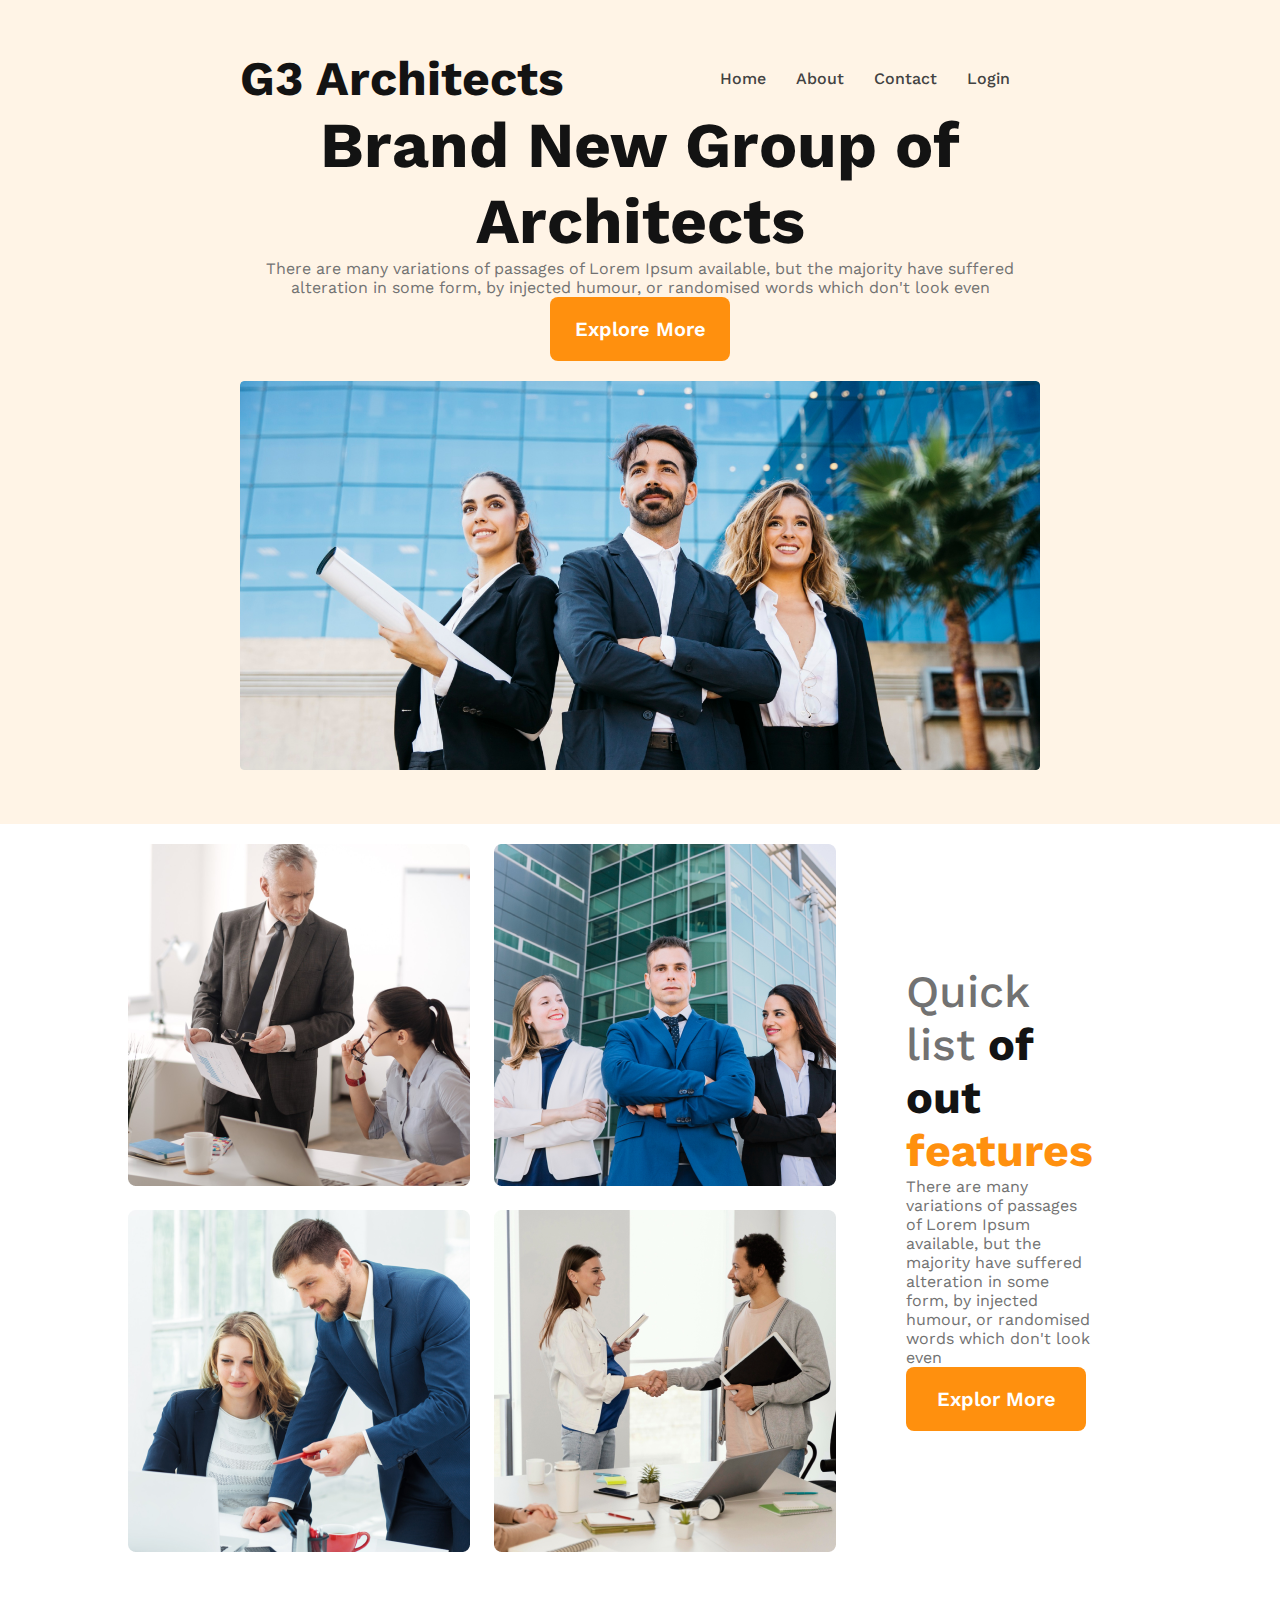
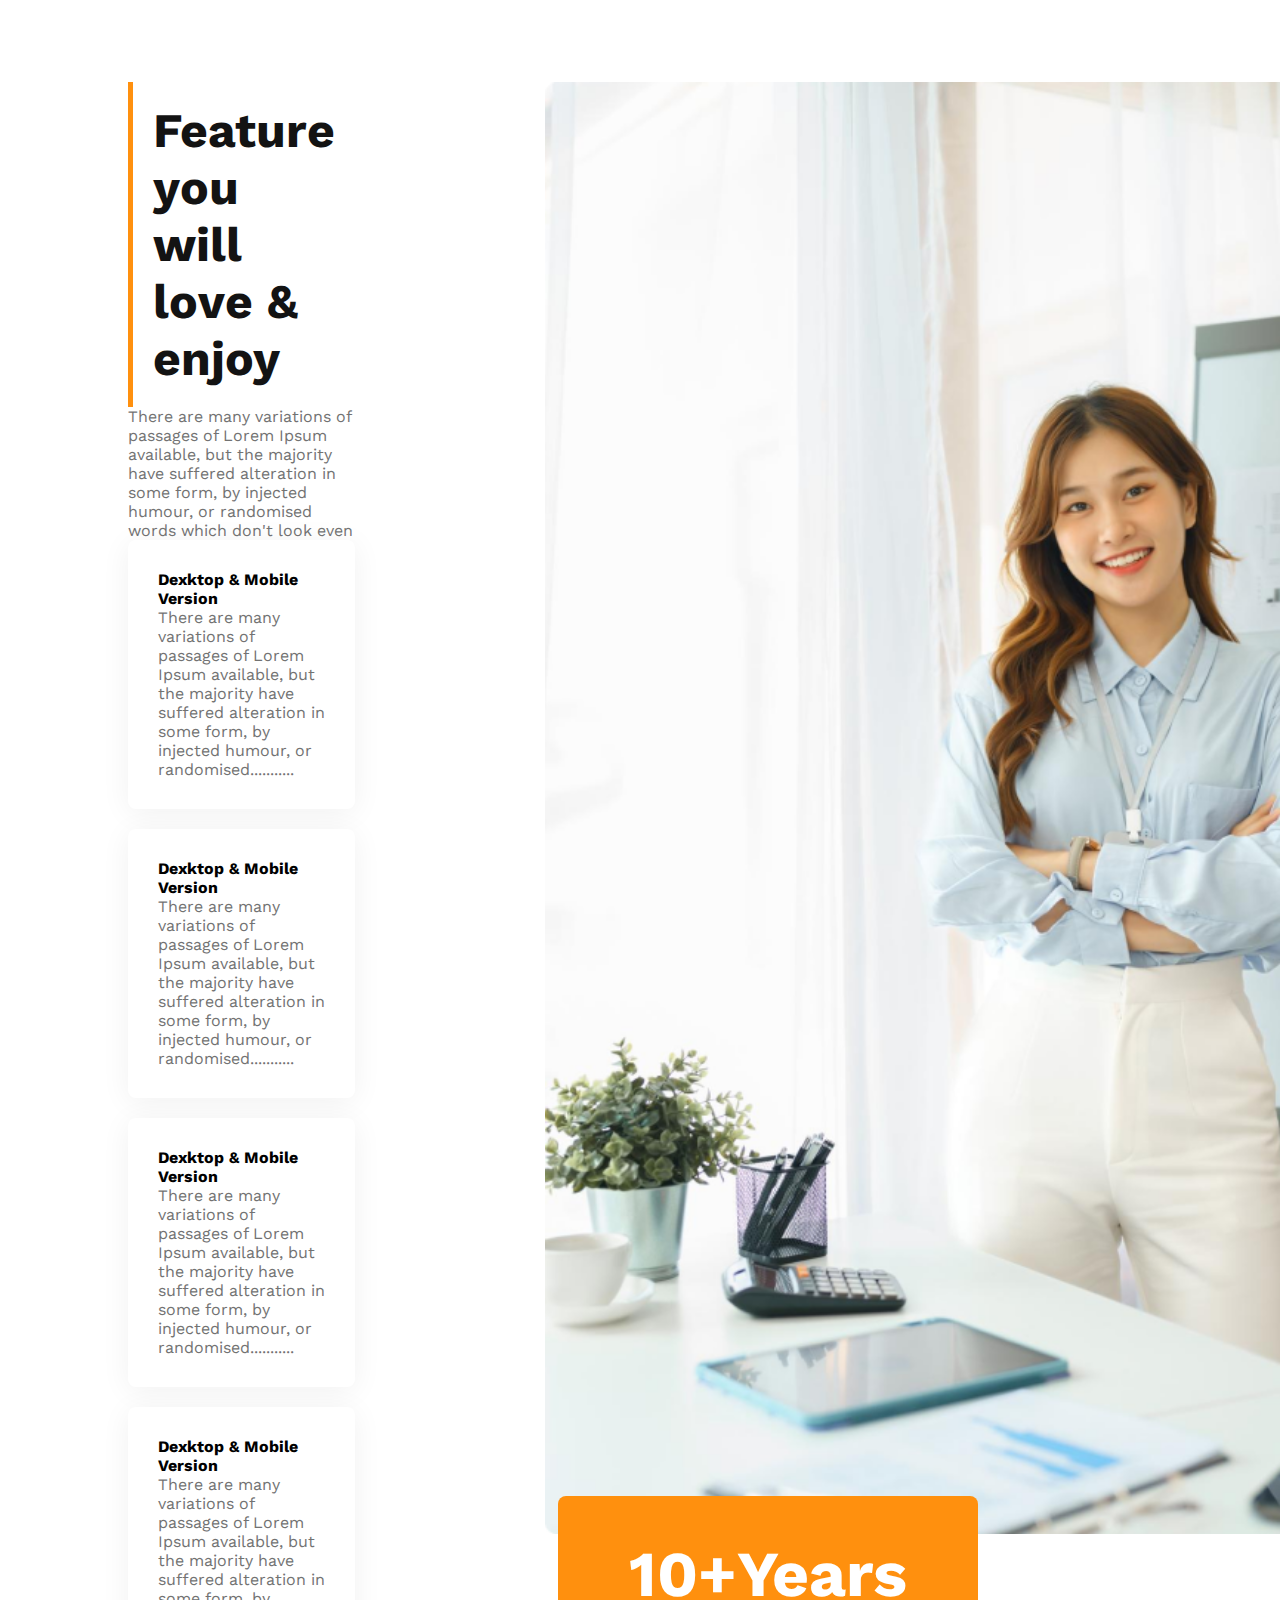
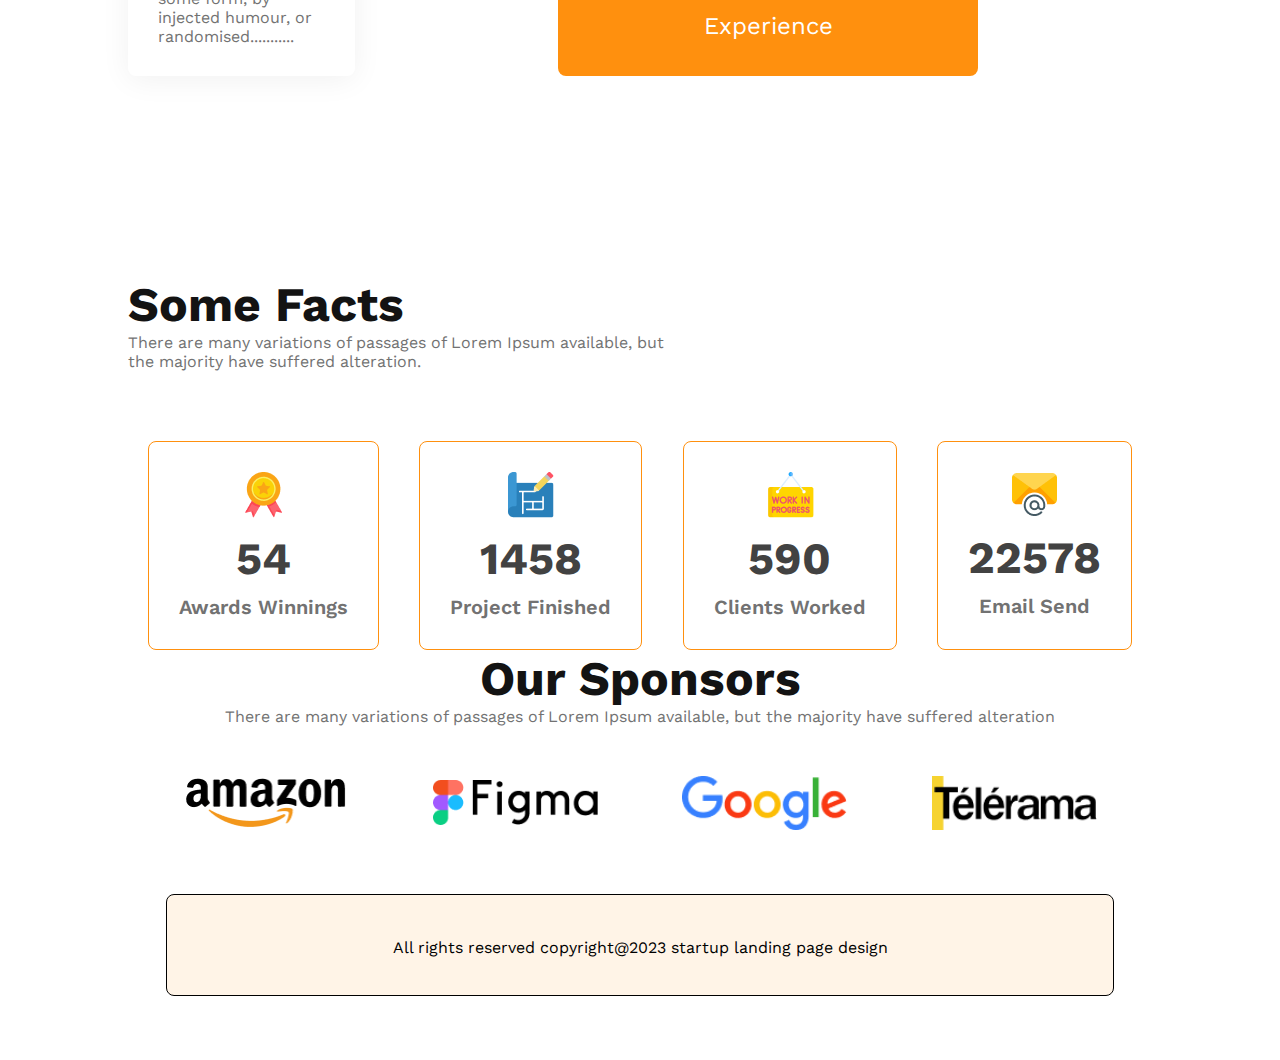
<file: images/index.html>
<!DOCTYPE html>
<html lang="en">
<head>
  <link rel="stylesheet" href="style.css">

  <meta charset="UTF-8">
  <meta name="viewport" content="width=device-width, initial-scale=1.0">
  <title>sss </title>
</head>
<body>
  <!-- header start  -->
  <header>
    <nav>
      <h3 class="section-title">G3 Architects</h3>
      <ul>
        <li><a href="">Home</a></li>
        <li><a href="">About</a></li>
        <li><a href="">Contact</a></li>
        <li><a href="">Login</a></li>
      </ul>
    </nav>
    <div class="banner">
      <div class="banner-content">
        
      <h1 class="banner-title">Brand New 
        Group of Architects 
        </h1>
       <p class="text-light-gray">There are many variations of passages of Lorem Ipsum available, but the majority have suffered alteration in some form, by injected humour, or randomised words which don't look even</p>
       <button class="btn-primary">Explore More</button>
      </div>
       <img src="./banner.png" alt="">

    </div>
  </header>
  <!-- header end -->
  <main>
    <!-- teams sections start -->
    <section class="teams-container">
      <div class="teams-img-container">
        <img src="team1.png" alt="">
        <img src="team2.png" alt="">
        <img src="team3.png" alt="">
        <img src="team4.png" alt="">
      </div>
      <div class="teams-contant">
        <h3 class="teams-title"><span class="quick-list text-light-gray">Quick list</span> <span class="of-out">of out </span> <span class="text-features">features</span></h3>
        <p class="text-light-gray">
          There are many variations of passages of Lorem Ipsum available, but the majority have suffered alteration in some form, by injected humour, or randomised words which don't look even
        </p>
        <button class="btn-primary">
          Explor More
        </button>

      </div>
    </section>
     <!-- features section -->
     <section class="features">   
      <div class="feature-content">
        <h3 class="section-title ">
          Feature you will <br> love & enjoy
        </h3>
         <p class="text-light-gray">
          There are many variations of passages of Lorem Ipsum available, but the majority have suffered alteration in some form, by injected humour, or randomised words which don't look even
         </p>
        <div class="card">
          <h4>Dexktop & Mobile Version</h4>
          <p class="text-light-gray">
            There are many variations of passages of Lorem Ipsum available, but the majority have suffered alteration in some form, by injected humour, or randomised...........
          </p>
         </div>
         <div class="card">
          <h4>Dexktop & Mobile Version</h4>
          <p class="text-light-gray">
            There are many variations of passages of Lorem Ipsum available, but the majority have suffered alteration in some form, by injected humour, or randomised...........
          </p>
         </div>
         <div class="card">
          <h4>Dexktop & Mobile Version</h4>
          <p class="text-light-gray">
            There are many variations of passages of Lorem Ipsum available, but the majority have suffered alteration in some form, by injected humour, or randomised...........
          </p>
         </div>
         <div class="card">
          <h4>Dexktop & Mobile Version</h4>
          <p class="text-light-gray">
            There are many variations of passages of Lorem Ipsum available, but the majority have suffered alteration in some form, by injected humour, or randomised...........
          </p>
         </div>
      </div>
      <div class="feature-img">
       <img src="./architect.png" alt="">
      </div>
      </section>
      <div class="ten-years-badge">
        <h2>10+Years</h2>
        <p>Experience</p>
       </div>
     <!-- facts section -->
     <section class="facts">
      <h3 class="section-title">
        Some Facts
      </h3>
      <p style="margin-bottom:70px;;" class="text-light-gray">There are many variations of passages of Lorem Ipsum available, but <br> the majority have suffered alteration.</p>
      <div class="facts-card-container">
        <!-- .card*4>img+h2.card-stats+p.card-title -->
        <div class="card">
          <img src="/images/icons/ribon.png" alt="">
          <h2 class="card-stats">54</h2>
          <p class="card-title">Awards Winnings</p>
        </div>
        <div class="card">
          <img src="/images/icons/projects.png" alt="">
          <h2 class="card-stats">1458</h2>
          <p class="card-title">Project Finished</p>
        </div>
        <div class="card">
          <img src="/images/icons/customers.png" alt="">
          <h2 class="card-stats">590</h2>
          <p class="card-title">Clients Worked</p>
        </div>
        <div class="card">
          <img src="/images/icons/email.png" alt="">
          <h2 class="card-stats">22578</h2>
          <p class="card-title">Email Send</p>
        </div>
      </div>
      </section>
        <!-- sponsores section -->
        <section class="sponsores">
          <h3 class="section-title">Our Sponsors</h3>
          <p class="text-light-gray">There are many variations of passages of Lorem Ipsum available, but the majority have suffered alteration</p>
          <div class="sponsores-img-container">
            <img src="/images/sponsors/amazon.png" alt="">
            <img src="/images/sponsors/figma.png" alt="">
            <img src="/images/sponsors/google.png" alt="">
            <img src="/images/sponsors/telerama.png" alt="">
          </div>
        </section>
     


  </main>
<footer>
  <div class="foot">
    <p class="footer-title">All rights reserved copyright@2023 startup landing page design</p>
  </div>

</footer>
</body>
</html>
</file>
<file: images/style.css>
/* work sans fon from google fonts */
 
  @import url('https://fonts.googleapis.com/css2?family=Work+Sans:wght@400;500;600;700;800&display=swap');
  
  /* shared styles */

  
  *{
    font-family: 'Work Sans', sans-serif;
    margin: 0;
  }
  .text-light-gray{
    color:#727272;
  }
  .btn-primary{
    width: 180px;
height: 64px;
border-radius: 8px;
background: #FF900E;
color: #FFF;
font-size:1.25rem;
font-weight: 600;
border: 0 ;}
.section-title{
  font-size: 3rem;
  font-weight: 700;
  color: #131313;
}

 
/* header style */
header{
  background: rgba(255, 144, 14, 0.10);
  padding: 50px 240px ;
}
nav{
  display:flex;
  justify-content: space-between;
  align-items: center;
}

nav > ul {
  display: flex;
}
nav  li{
  list-style: none;
  margin-right: 30px;
  font-weight: 500;
  font-size: 1rem;
}
nav li a {
  text-decoration: none;
  color:#424242;
}
/* banner styles */
.banner-title{
  font-size: 4rem;
  font-weight: 700;
  color:#131313;
}
.banner-content{
  max-width: 800px;
  text-align: center;
  margin: 0 auto ;
}
 .banner img{
  width: 100%;
  margin-top:20px;
 }
 
  /* main styles */
  main{
max-width:1900px;
margin:20px 10% ; 
/* margin 0 auto kaj kore na */
 
  }
  /* teams styles */
.teams-container{
  display: flex;
  align-items: center;
}
.teams-img-container{
  display: grid;
  grid-template-columns: repeat(2, 1fr);
  gap: 1.5rem;
}
.teams-contant{
  padding-left: 70px;
  padding-right: 70px;
}
.teams-title{
  font-size:2.8rem;
}
.teams-title .quick-list{
  font-weight: 500;
}
.teams-title .text-features{
  color: #FF900E;
  font-weight: 700;
}
.teams-title .of-out{
  color:#131313;
font-size: 45px;
font-weight: 700;
}
/* featurs section styles */
.features{
  margin-top: 130px;
  display: flex;
  gap: 100px;
}
.features .section-title{
border-left: 5px solid #FF900E;
padding: 20px;
}
 .feature-content .card{
  padding: 30px;
  margin-bottom: 20px;
  border-radius: 8px;
  background: #FFF;
  box-shadow: 0px 4px 30px 0px rgba(0, 0, 0, 0.06);
}
.feature-img img{
height:90%;
margin-left: 90px;
 
}
 .ten-years-badge{
  border-radius: 8px;
  background: #FF900E;
  color:#FFF;
  width: 340px;
  height:100px ;
  padding:40px;
  text-align: center;
  position: relative;
  bottom:200px;
  margin-left:42%;
 }
 .ten-years-badge h2{
  font-size: 4rem;
  margin: 0 ;
 }
 .ten-years-badge p{
font-size: 1.5rem;

 }
 


/* facts section */
.facts-card-container{
  display: flex;
  justify-content: space-around;
}
.facts-card-container .card{
  border-radius: 8px;
border: 1px solid #FF900E;
text-align: center;
padding:30px ;

}
.facts-card-container .card-stats{
font-size: 2.8rem;
color:#424242;
margin-top: 10px;
margin-bottom: 10px;
}
.facts-card-container .card-title{
  font-weight: 600;
  color:#727272;
  font-size: 20px;
  margin-top:10px;
}
/* sponsores styles */
.sponsores{
  text-align: center;
  
}

.sponsores-img-container{
  display: flex;
  justify-content: space-evenly;
  margin-top: 50px;
  align-items: center;
  gap: 30px;
}
.sponsores-img-container img{
  width:165px;
  
}
.foot{
  border: 1px solid ;
  height: 100px;
  margin:5% 13% ;
  border-radius: 8px;
background: #FFF4E7;
  text-align: center;
}
.footer-title{
  margin:43px ;
}








/* responsive media queries */
 /* mobile devices */
 @media screen and (max-width: 576px) {
  nav {
    flex-direction: column;
  }
  header{
    padding:20px;
  }
  .teams-container{
    flex-direction: column;
  }
  .features{
    flex-direction: column;
    gap: 0;
    margin-right: 0 ;
  }
  .feature-img img{
    height:90%;
    margin-left: 90px;
    width: 330px;}
  
  .teams-img-container{
    grid-template-columns:1fr;
}
.teams-contant,.facts-card-container{
  padding-left: 10px;
  padding-right: 10px;
  }
  .facts-card-container{
    flex-direction: column;
    gap: 20px;
  }
  .sponsores-img-container{
    flex-direction: column;
  }
  .ten-years-badge{
  margin-left: 0px; 
  width: 300px ; 
   bottom:1px;
   }
 }
/* tablet or medium devices */
@media screen and (min-width:576px) and (max-width:960px) {
nav{
flex-direction: column;
} 
header{
padding:50px;
} 
.teams-container{
  flex-direction: column;
} 
.facts-card-container{
  flex-direction: column;
  gap: 20px;
} 
.sponsores-img-container{
  flex-direction: column;
}
.features{
  flex-direction: column;
  gap: 0;
  margin-right: 0 ;
}
}
</file>
